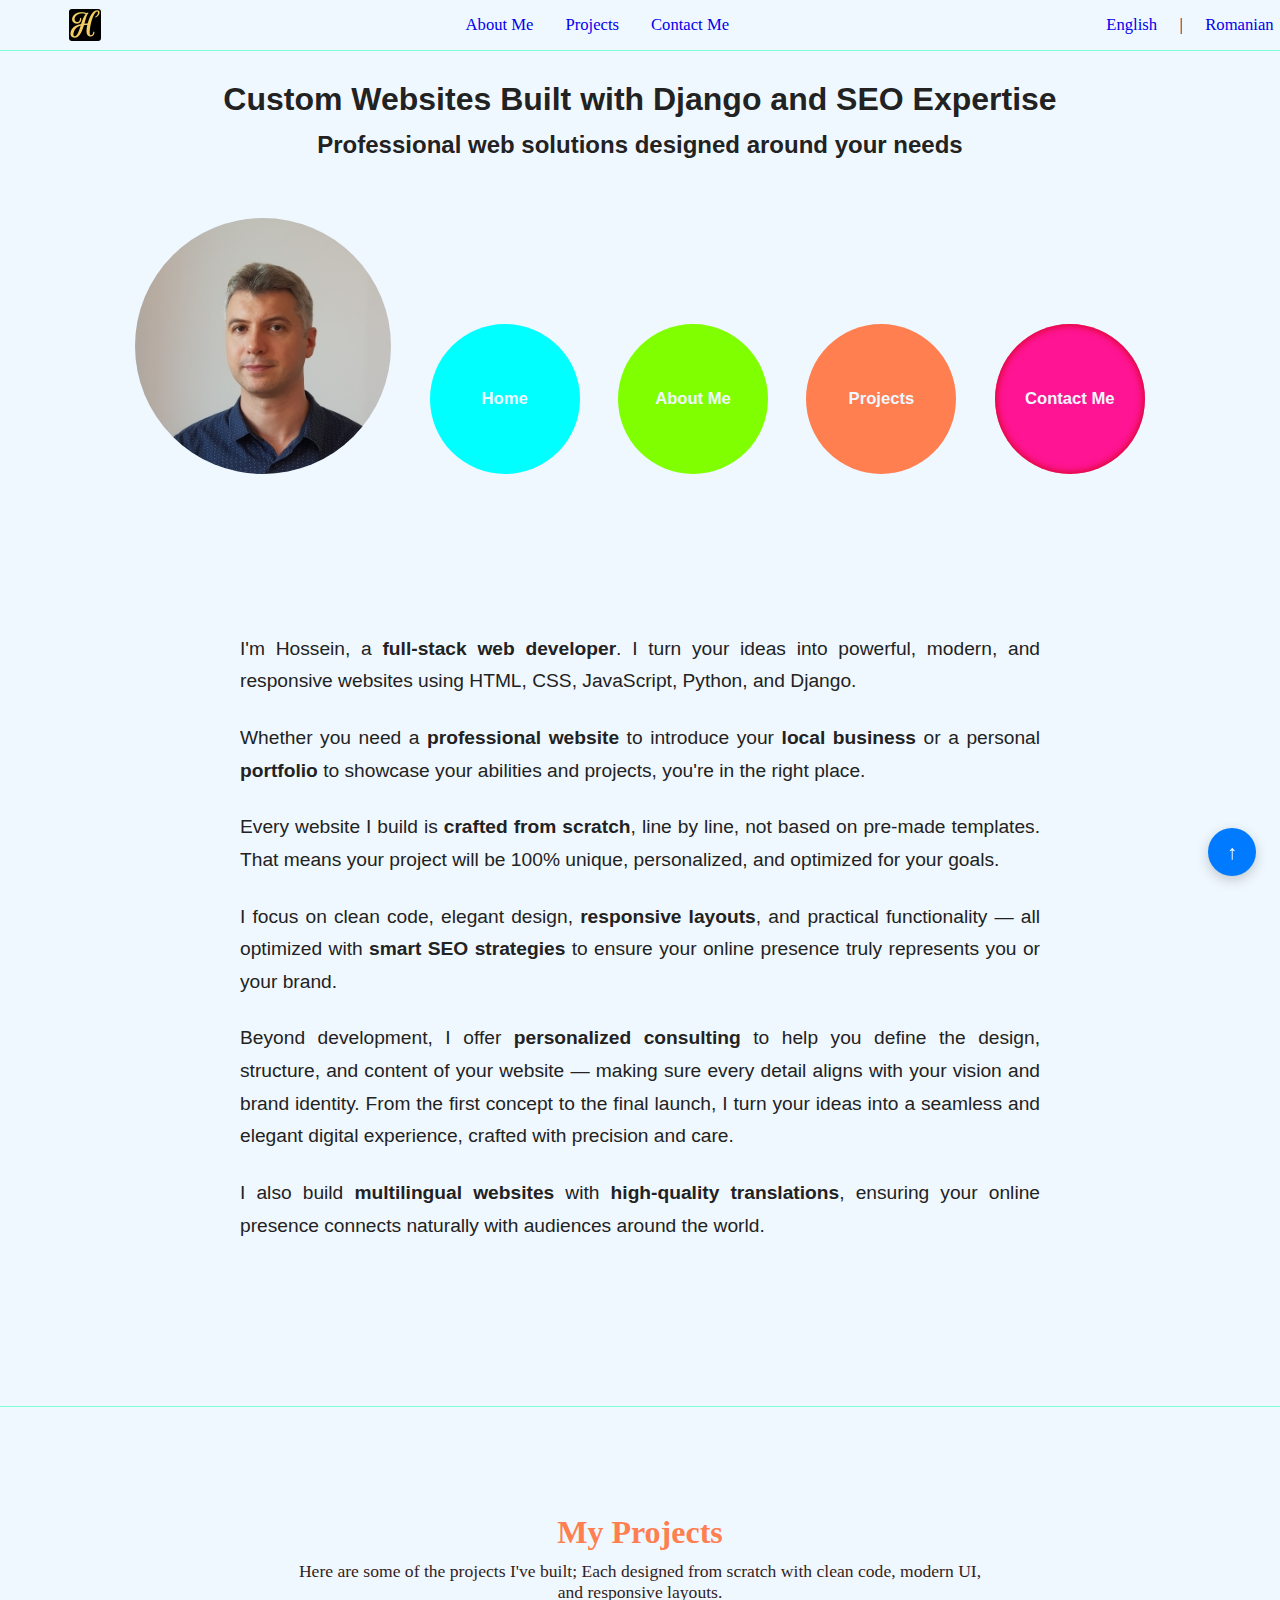
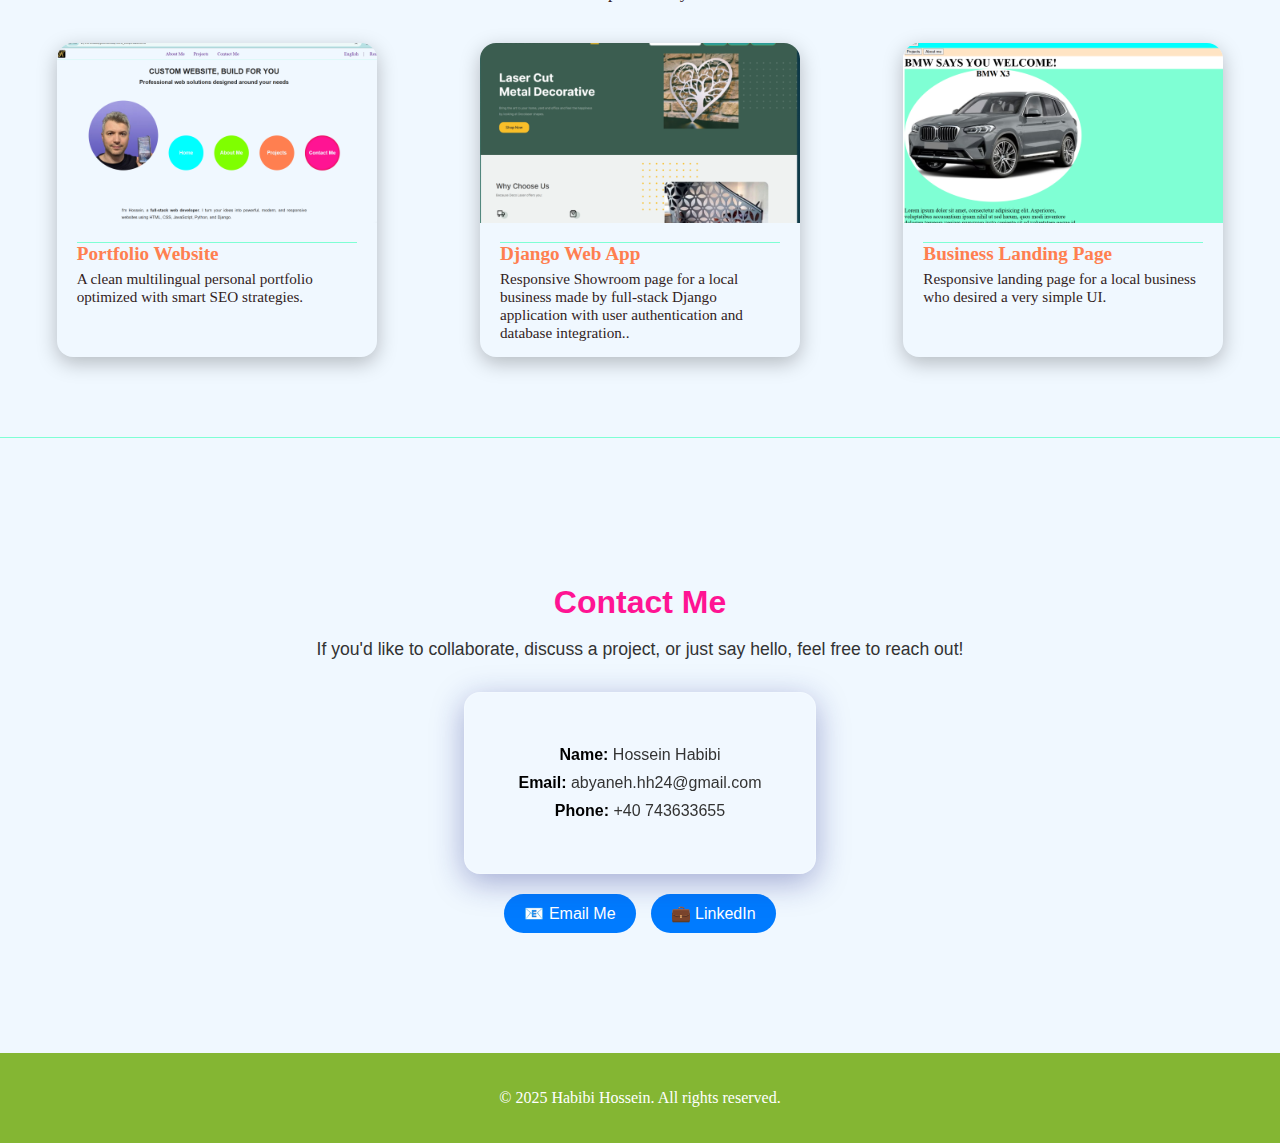
<file: index.html>
<!DOCTYPE html>
<html lang="en">

<head>
  <meta charset="UTF-8">
  <!-- responsive -->
  <meta name="viewport" content="width=device-width, initial-scale=1.0">
  <!------>
<title>Hossein Habibi | Full-Stack Developer (Django, HTML, CSS)</title>
  <!-- SEO description -->
  <meta name="description"
    content="I'm Hossein, full stack developer, turning your ideas into powerful web experiences with Django and intelligent SEO strategies.">
  <!-- Open Graph (pentru Facebook, LinkedIn, Telegram, WhatsApp) -->
  <meta property="og:title" content="Hossein Habibi - Full-Stack Developer">
  <meta property="og:description" content="Turning your ideas into powerful web experiences using Django, HTML, CSS and SEO-focused design.">
  <meta property="og:image" content="image/OGcard.jpg">
  <meta property="og:url" content="https://abyanex.com/">
  <meta property="og:type" content="website">
  <meta property="og:locale" content="en_US">
  <meta property="og:site_name" content="Hossein Habibi Portfolio">
  <!-- Twitter Card (pentru Twitter/X) -->
  <meta name="twitter:card" content="summary_large_image">
  <meta name="twitter:title" content="Hossein Habibi - Full-Stack Developer">
  <meta name="twitter:description" content="Turning your ideas into powerful web experiences using Django, HTML, CSS and SEO-focused design.">
  <meta name="twitter:image" content="image/OGcard.jpg">
  <!------>
  <meta name="author" content="Habibi Hossein - Full Stack Developer | Python, HTML, CSS, Django, JavaScript">
  <link rel="icon" href="image/faviconHgold32x32.png" type="image/x-icon">
  <link rel="shortcut icon" href="image/faviconHgold32x32.png" type="image/x-icon">
  <link rel="stylesheet" href="style.css">
</head>

<body>
  <header id="header">
    <nav class="navbar" role="navigation" aria-label="Main Navigation">
      <!-- logo -->
      <div class="logo">
        <a href="#header">
          <img src="image/faviconHgold32x32.png" alt="Hossein Habibi Logo">
        </a>
      </div>
      <!-- butonul hamburger -->
    <div class="hamburger" id="hamburger">
      <!-- trei linii orizontale -->
      <span></span>
      <span></span>
      <span></span>
    </div>
    <!-- link-urile de navigare -->
      <div class="nav-links" id="nav-links">
        <a href="#about">About Me</a>
        <a href="#projects">Projects</a>
        <a href="#contact-s">Contact Me</a>
      </div>
      <!-- selectorul de limbă -->
      <div class="language-switcher">
        <a href="index.html" class="lang-option">English</a>
        <span class="separator">|</span>
        <a href="index-ro.html" class="lang-option">Romanian</a>
      </div>
    </nav>

    

  </header>
  <main>
    <section class="hero" id="hero">
      <h1>Custom Websites Built with Django and SEO Expertise</h1>
      <h2>Professional web solutions designed around your needs</h2>
    </section>
    <div class="container">
      <img src="image/Hossein.jpg" alt="Hossein Habibi" class="my_picture" loading="lazy">
      <a href="#header" class="home circle">Home</a>
      <a href="#about" class="about circle">About Me</a>
      <a href="#projects" class="projects-c circle">Projects</a>
      <a href="#contact-s" class="contact circle">Contact Me</a>
    </div>
    <section class="intro" id="about">
      <p>I'm Hossein, a <strong>full-stack web developer</strong>. I turn your ideas into powerful, modern, and
        responsive websites using
        HTML, CSS, JavaScript, Python, and Django.</p>
      <p>Whether you need a <strong>professional website</strong> to introduce your <strong>local business</strong> or a
        personal <strong>portfolio</strong> to showcase
        your abilities and projects, you're in the right place.</p>
      <p>Every website I build is <strong>crafted from scratch</strong>, line by line, not based on pre-made templates.
        That means your
        project will be 100% unique, personalized, and optimized for your goals.</p>
      <p>I focus on clean code, elegant design, <strong>responsive layouts</strong>, and practical functionality — all
        optimized with <strong>smart SEO strategies</strong> to ensure your online presence truly represents you or your
        brand.</p>
      <p>Beyond development, I offer <strong>personalized consulting</strong> to help you define the design, structure,
        and content of
        your website — making sure every detail aligns with your vision and brand identity. From the first concept to
        the final launch, I turn your ideas into a seamless and elegant digital experience, crafted with precision and
        care.</p>
      <p>I also build <strong>multilingual websites</strong> with <strong>high-quality translations</strong>, ensuring
        your online presence connects
        naturally with audiences around the world.</p>
    </section>
    <section class="projects" id="projects">
      <h2>My Projects</h2>
      <p class="projects-intro">
        Here are some of the projects I've built; Each designed from scratch with clean code, modern UI, and responsive
        layouts.
      </p>
      <div class="projects-grid">
        <article class="project-card">
          <img src="image/portocut.png" alt="Screenshot of portfolio project" loading="lazy">
          <h3>Portfolio Website</h3>
          <p>A clean multilingual personal portfolio optimized with smart SEO strategies.</p>
          <!-- <a href="#" target="_blank" class="project-btn">🔗 View Project</a> -->
        </article>
        <article class="project-card">
          <img src="image/decolasercut.png" alt="Screenshot of Django project" loading="lazy">
          <h3>Django Web App</h3>
          <p>Responsive Showroom page for a local business made by full-stack Django application with user
            authentication and database integration..</p>
          <!-- <a href="#" target="_blank" class="project-btn">🔗 View Project</a> -->
        </article>
        <article class="project-card">
          <img src="image/BMWcut.png" alt="Screenshot of local business project" loading="lazy">
          <h3>Business Landing Page</h3>
          <p>Responsive landing page for a local business who desired a very simple UI.</p>
          <!-- <a href="#" target="_blank" class="project-btn">🔗 View Project</a> -->
        </article>
      </div>
    </section>
    <section class="contact-s" id="contact-s">
      <h2>Contact Me</h2>
      <p>If you'd like to collaborate, discuss a project, or just say hello, feel free to reach out!</p>
      <div class="contact-card">
        <p><strong>Name:</strong> Hossein Habibi</p>
        <p><strong>Email:</strong> abyaneh.hh24@gmail.com</p>
        <p><strong>Phone:</strong> +40 743633655</p>
      </div>
      <div class="contact-links">
        <a href="mailto:abyanex.digital@gmail.com" class="contact-btn">📧 Email Me</a>
        <a rel="noopener noreferrer" href="https://www.linkedin.com/in/hossein-habibi-fullstack" target="_blank" class="contact-btn">💼 LinkedIn</a>
  
      </div>
    </section>
  </main>
  <footer>
    <p>&copy; 2025 Habibi Hossein. All rights reserved.</p>
    <a href="#header" class="back-to-top" aria-label="Back to top">↑</a>
  </footer>

<script src="script.js"></script>

</body>

</html>
</file>
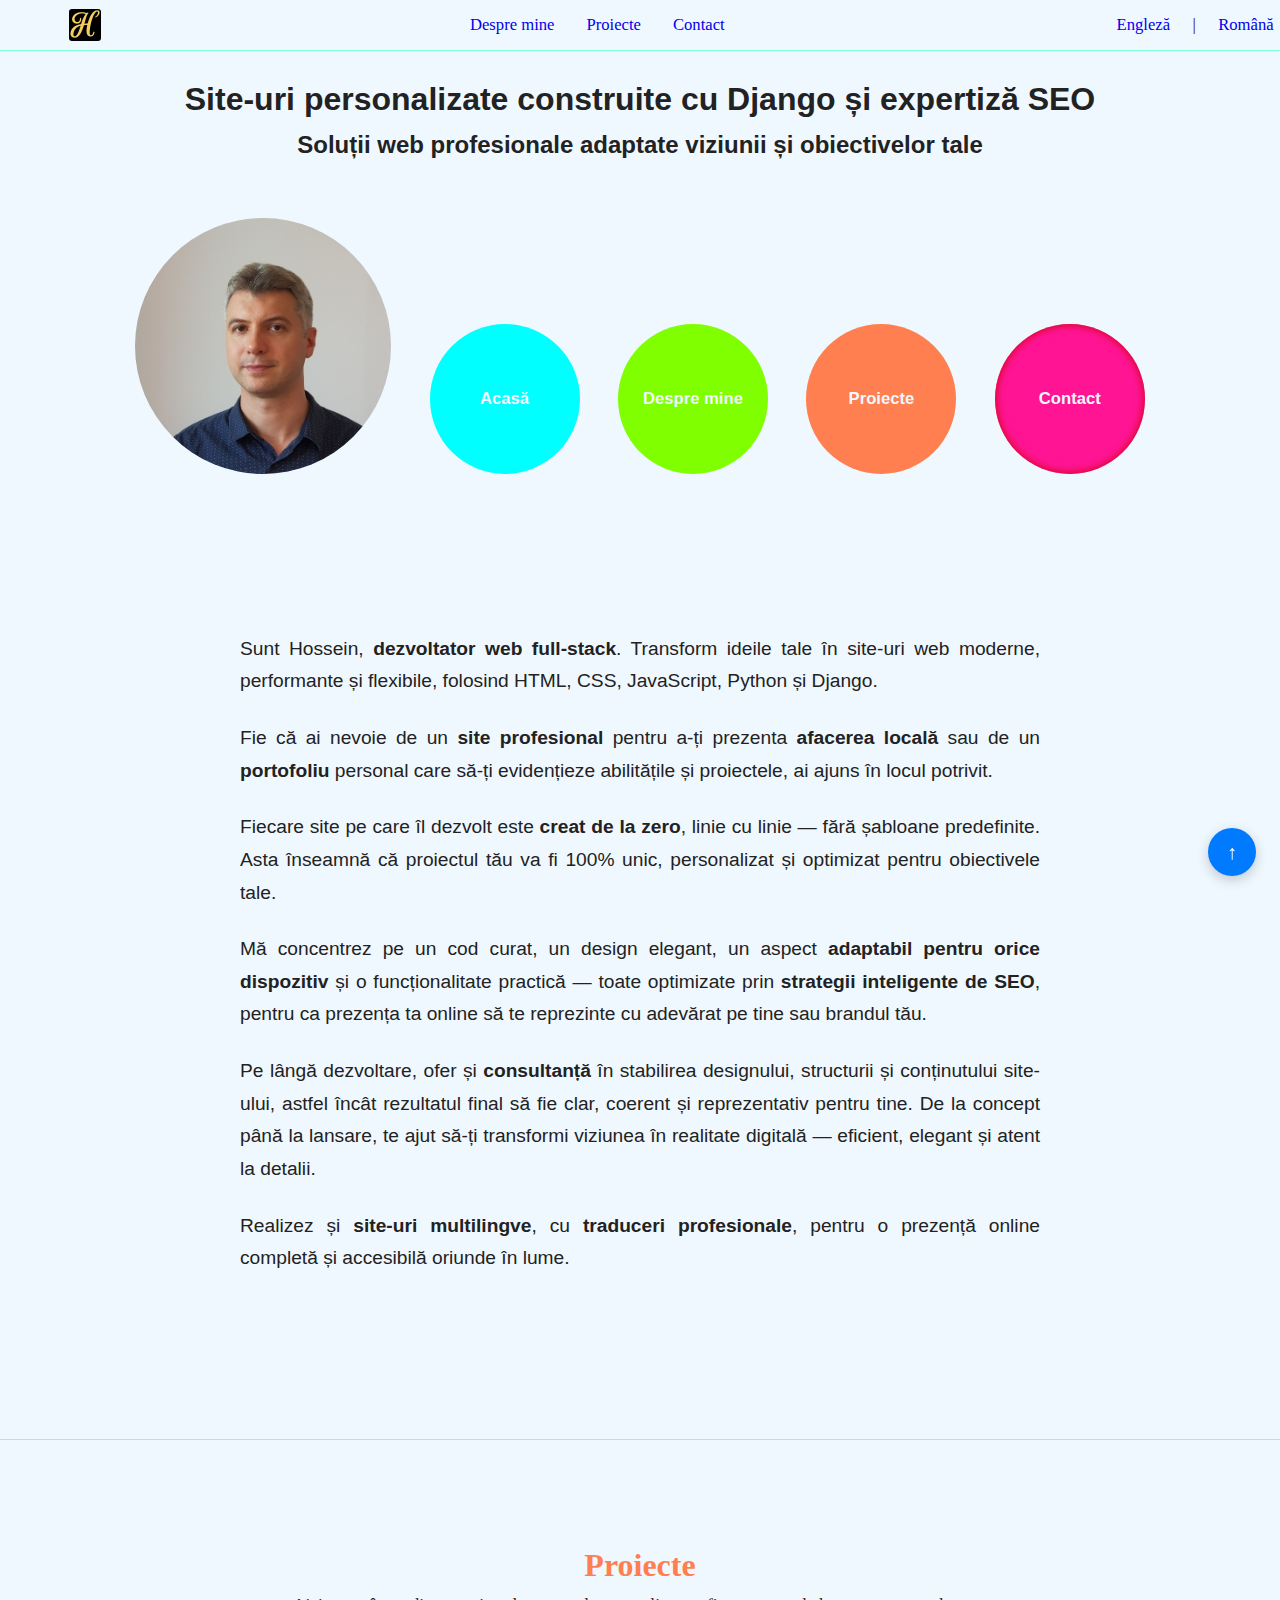
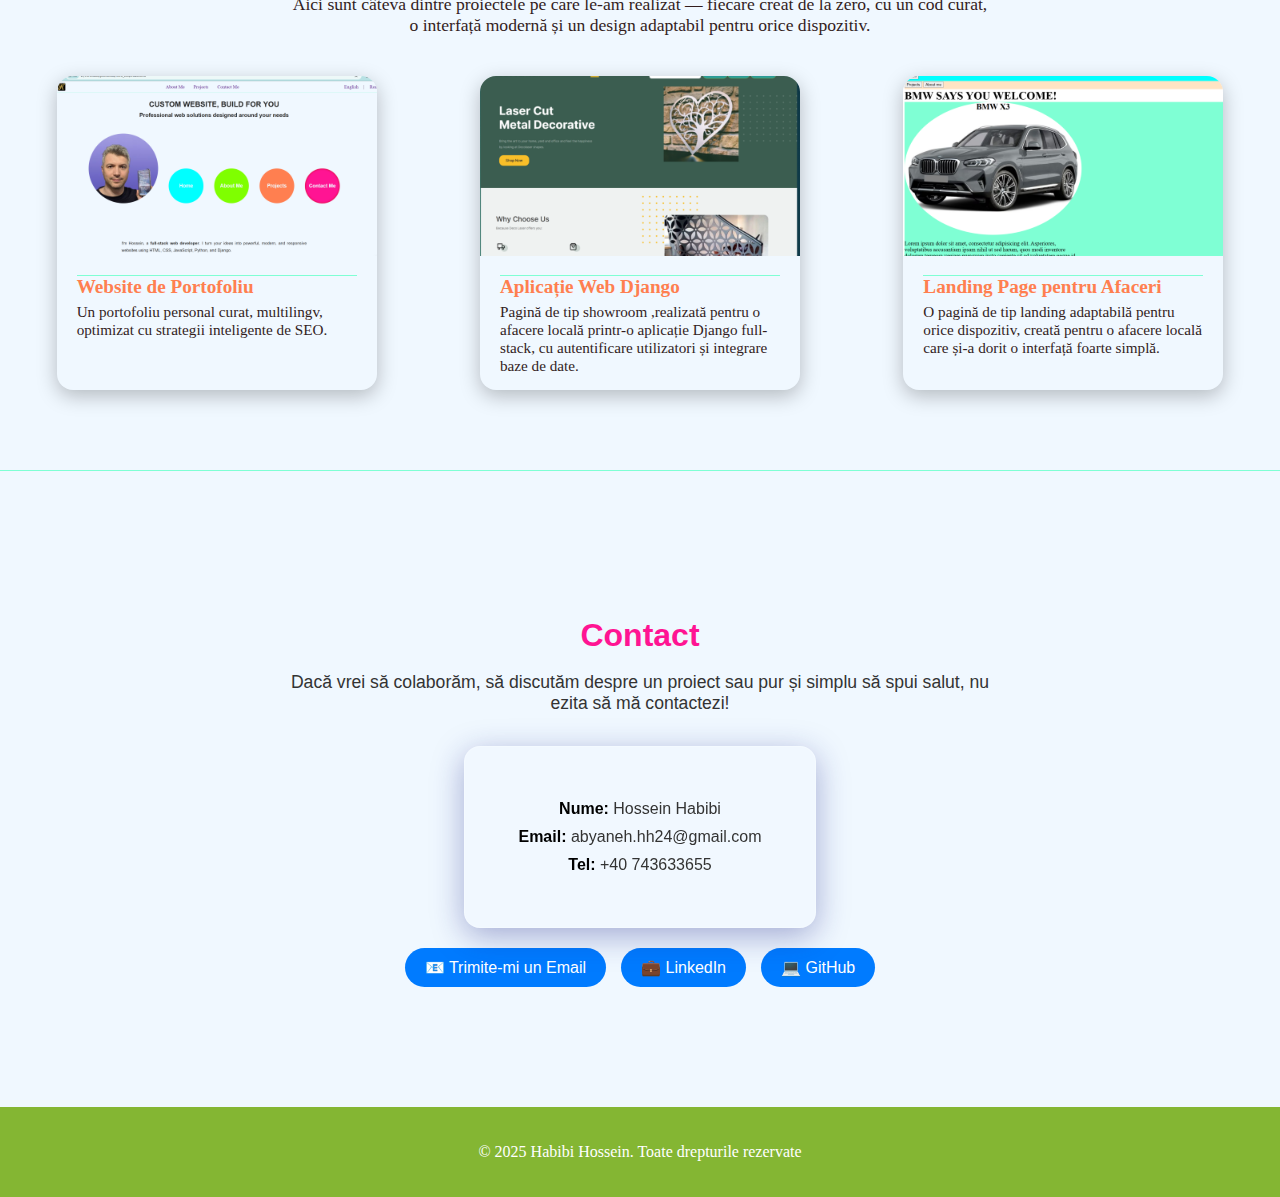
<file: index-ro.html>
<!DOCTYPE html>
<html lang="ro">

<head>
    <meta charset="UTF-8">
    <!-- responsive -->
    <meta name="viewport" content="width=device-width, initial-scale=1.0">
    <!------>
    <title>Hossein Habibi | Dezvoltator Full-Stack  (Django, HTML, CSS)</title>
    <!-- SEO description -->
    <meta name="description"
        content="Sunt Hossein, dezvoltator full stack, transform ideile tale în experiențe web puternice, folosind Django și strategii inteligente de SEO.">
    <!-- Open Graph (pentru Facebook, LinkedIn, Telegram, WhatsApp) -->
  <meta property="og:title" content="Hossein Habibi - Dezvoltator Full-Stack ">
  <meta property="og:description" content="Transform ideile tale în experiențe web puternice, folosind Django, HTML, CSS și strategii inteligente de SEO.">
  <meta property="og:image" content="image/OGcard.jpg">
  <meta property="og:url" content="https://abyanex.com/">
  <meta property="og:type" content="website">
  <meta property="og:locale" content="ro_RO">
  <meta property="og:site_name" content="Hossein Habibi Portofoliu">

  <!-- Twitter Card (pentru Twitter/X) -->
  <meta name="twitter:card" content="summary_large_image">
  <meta name="twitter:title" content="Hossein Habibi - Dezvoltator Full-Stack">
  <meta name="twitter:description" content="Transform ideile tale în experiențe web puternice, folosind Django, HTML, CSS și strategii inteligente de SEO.">
  <meta name="twitter:image" content="image/OGcard.jpg">
  <!------>
    <meta name="author" content="Habibi Hossein - Dezvoltator Full Stack | Python, HTML, CSS, Django, JavaScript">
    <link rel="icon" href="image/faviconHgold32x32.png" type="image/x-icon">
    <link rel="shortcut icon" href="image/faviconHgold32x32.png" type="image/x-icon">
    <link rel="stylesheet" href="style.css">
</head>

<body>
    <header id="header">
        <nav class="navbar" role="navigation" aria-label="Main Navigation">
            <!-- logo -->
            <div class="logo">
                <a href="#header">
                    <img src="image/faviconHgold32x32.png" alt="Hossein Habibi Logo">
                </a>
            </div>
            <!-- butonul hamburger -->
    <div class="hamburger" id="hamburger">
      <!-- trei linii orizontale -->
      <span></span>
      <span></span>
      <span></span>
    </div>
    <!-- link-urile de navigare -->
            <div class="nav-links" id="nav-links">
                <a href="#about">Despre mine</a>
                <a href="#projects">Proiecte</a>
                <a href="#contact-s">Contact</a>
            </div>
            <div class="language-switcher">
                <a href="index.html" class="lang-option">Engleză</a>
                <span class="separator">|</span>
                <a href="index-ro.html" class="lang-option">Română</a>
            </div>
        </nav>
    </header>
    <main>
        <section class="hero" id="hero">
            <h1>Site-uri personalizate construite cu Django și expertiză SEO</h1>
            <h2>Soluții web profesionale adaptate viziunii și obiectivelor tale</h2>
        </section>
        <div class="container">
            <img src="image/Hossein.jpg" alt="Hossein Habibi" class="my_picture" loading="lazy">
            <a href="#header" class="home circle">Acasă</a>
            <a href="#about" class="about circle">Despre mine</a>
            <a href="#projects" class="projects-c circle">Proiecte</a>
            <a href="#contact-s" class="contact circle">Contact</a>
        </div>
        <section class="intro" id="about">
            <p>Sunt Hossein, <strong>dezvoltator web full-stack</strong>. Transform ideile tale în site-uri web moderne,
                performante și
                flexibile, folosind HTML, CSS, JavaScript, Python și Django.</p>
            <p>Fie că ai nevoie de un <strong>site profesional</strong> pentru a-ți prezenta <strong>afacerea
                    locală</strong> sau de un <strong>portofoliu</strong>
                personal
                care să-ți evidențieze abilitățile și proiectele, ai ajuns în locul potrivit.</p>
            <p>Fiecare site pe care îl dezvolt este <strong>creat de la zero</strong>, linie cu linie — fără șabloane
                predefinite. Asta
                înseamnă că proiectul tău va fi 100% unic, personalizat și optimizat pentru obiectivele tale.</p>
            <p>Mă concentrez pe un cod curat, un design elegant, un aspect <strong>adaptabil pentru orice
                    dispozitiv</strong> și o
                funcționalitate practică — toate optimizate prin <strong>strategii inteligente de SEO</strong>, pentru
                ca prezența ta
                online să te reprezinte cu adevărat pe tine sau brandul tău.</p>
            <p>Pe lângă dezvoltare, ofer și <strong>consultanță</strong> în stabilirea designului, structurii și
                conținutului site-ului,
                astfel încât rezultatul final să fie clar, coerent și reprezentativ pentru tine. De la concept până la
                lansare, te ajut să-ți transformi viziunea în realitate digitală — eficient, elegant și atent la
                detalii.</p>
            <p>Realizez și <strong>site-uri multilingve</strong>, cu <strong>traduceri profesionale</strong>, pentru o
                prezență online completă și
                accesibilă oriunde în lume.</p>
        </section>
        <section class="projects" id="projects">
            <h2>Proiecte</h2>
            <p class="projects-intro">
                Aici sunt câteva dintre proiectele pe care le-am realizat — fiecare creat de la zero, cu un cod curat, o
                interfață modernă și un design adaptabil pentru orice dispozitiv.
            </p>
            <div class="projects-grid">
                <article class="project-card">
                    <img src="image/portocut.png" alt="Screenshot de proiectul portofoliu" loading="lazy">
                    <h3>Website de Portofoliu</h3>
                    <p>Un portofoliu personal curat, multilingv, optimizat cu strategii inteligente de SEO.</p>
                </article>
                <article class="project-card">
                    <img src="image/decolasercut.png" alt="Screenshot de proiectul Django" loading="lazy">
                    <h3>Aplicație Web Django</h3>
                    <p>Pagină de tip showroom ,realizată pentru o afacere locală printr-o aplicație Django full-stack,
                        cu autentificare utilizatori și integrare baze de date.</p>
                </article>
                <article class="project-card">
                    <img src="image/BMWcut.png" alt="Screenshot de proiectul afaceri locale" loading="lazy">
                    <h3>Landing Page pentru Afaceri</h3>
                    <p>O pagină de tip landing adaptabilă pentru orice dispozitiv, creată pentru o afacere locală care
                        și-a dorit o interfață foarte simplă.</p>
                </article>
            </div>
        </section>
        <section class="contact-s" id="contact-s">
            <h2>Contact</h2>
            <p>Dacă vrei să colaborăm, să discutăm despre un proiect sau pur și simplu să spui salut, nu ezita să mă
                contactezi!</p>
            <div class="contact-card">
                <p><strong>Nume:</strong> Hossein Habibi</p>
                <p><strong>Email:</strong> abyaneh.hh24@gmail.com</p>
                <p><strong>Tel:</strong> +40 743633655</p>
            </div>
            <div class="contact-links">
                <a href="mailto:abyaneh.hh24@gmail.com" class="contact-btn">📧 Trimite-mi un Email</a>
                <a rel="noopener noreferrer" href="https://www.linkedin.com/in/hossein-habibi-fullstack" target="_blank" class="contact-btn">💼 LinkedIn</a>
                <a rel="noopener noreferrer" href="https://hosseinhabibi-fullstack.github.io/HosseinHabibi-fullstack/" target="_blank" class="contact-btn">💻 GitHub</a>
            </div>
        </section>
    </main>
    <footer>
        <p>&copy; 2025 Habibi Hossein. Toate drepturile rezervate</p>
        <a href="#header" class="back-to-top" aria-label="Înapoi sus">↑</a>
    </footer>

<script src="script.js"></script>

</body>


</html>
</file>
<file: style.css>
/* pentru toate pagina */
html{
    background-color: aliceblue;
    margin: 0;
    scroll-behavior: smooth;
}
body{
    margin: 0;
}

/* ===== header ===== */
/* nav */
.navbar{
    display: grid;
    grid-template-columns: 1fr 5fr 1.5fr;
    height: 50px;
    align-items: center;
    border-bottom: 1px solid aquamarine;
    position: fixed;
    background-color: aliceblue;
    width: 100%;
    z-index: 1000;
}

/* toate link-urile din header sau nav */
header a{
    text-decoration: none;
}

/* diviziunea stanga din nav */
.logo{
    display: flex;
    align-items: center;
    justify-content: center;
}
.logo img{
  display: flex;
  border-radius: 3px;
  aspect-ratio: 1/1;
  max-width: 32px;
  object-fit: cover;
}

/* cele 3 link-uri de mijloc (diviziunea centrala) din nav */
.nav-links{
    display: flex;
    justify-content: center;
    gap: 2.5vw;
    font-size: clamp(0.9rem, 1.3vw, 2rem); 
}

/* ===== Hamburger Menu ===== */
.hamburger {
  display: none; /* ascuns pe desktop */
  flex-direction: column;
  justify-content: center;
  align-items: center;
  gap: 5px;
  width: 30px;
  height: 25px;
  cursor: pointer;
  z-index: 1100; /* peste navbar */
}

/* liniile hamburgerului */
.hamburger span {
  display: block;
  width: 100%;
  height: 3px;
  background-color: #333;
  border-radius: 2px;
  transition: all 0.3s ease;
}

/* când e activ (meniul deschis) — se transformă în X */
.hamburger.active span:nth-child(1) {
  transform: translateY(8px) rotate(45deg);
}
.hamburger.active span:nth-child(2) {
  opacity: 0;
}
.hamburger.active span:nth-child(3) {
  transform: translateY(-8px) rotate(-45deg);
}

/* când meniul e activ (pe mobil) */
.nav-links.active {
  position: absolute;
  top: 20px; /* sub navbar */
  left: 120px;
  background: rgba(0, 0, 0, 0.8); /* fundal elegant negru translucid */
  border-radius: 12px;
  padding: 1rem 1.5rem;
  flex-direction: column;
  gap: 1.2rem;
  align-items: flex-start;
  transition: all 0.4s ease;
  box-shadow: 0 8px 20px rgba(0,0,0,0.4);
  width: auto; /* nu mai e pe toată lățimea */
}

/* linkurile din meniu */
.nav-links.active a {
  color: #FFD700; /* auriu */
  font-weight: 500;
}

/* efect fin la hover */
.nav-links.active a:hover {
  color: white;
  transform: translateX(3px);
  transition: 0.3s ease;
}

/* == diviziunea dreapta din nav == */
.language-switcher {
     display: flex;
     align-items: center;
     justify-content: end;
     gap: 1rem;
    font-size: clamp(0.9rem, 1.3vw, 1.2rem);
}

.lang-option {
    display: flex;
    align-items: center;
    gap: 0.1rem;
    text-decoration: none;
    padding: 0.2rem 0.4rem;
    border-radius: 4px;
    transition: background 0.3s ease;
}

.lang-option:hover {
  background-color: blueviolet;
}

.separator {
  color: #30084e;
}
/* == sfarsitul diviziunii drepte din nav == */
/* ===== end of header ===== */

/* ===== main ===== */
main{
    padding-top: 60px;
}

/* ===== Hero Section ===== */
.hero {
  display: flex;
  flex-direction: column;
  align-items: center;
  justify-content: center;
  text-align: center;
}

/* h1 - Title */
.hero h1 {
  font-family: 'Poppins', sans-serif;
  margin-bottom: 1vw;
  color: #222;
}

/* h2 - Subtitle */
.hero h2 {
  font-family: 'Raleway', sans-serif;
  margin-top: 0;
  color: #222;
}
/* ===== end of hero ===== */





/* ===== container (with circle elements) =====  */
.container{
    display: flex;
    align-items: flex-end;
    justify-content: center;
    gap: 3vw;
    margin: 3vw 3vw;
}
.my_picture {
    border-radius: 50%;
    aspect-ratio: 1/1;
    width: 20vw;
    max-width: 300px;
    min-width: 60px;
    object-fit: cover;
}

.circle{
    display: flex;
    justify-content: center;
    align-items: center;
    aspect-ratio: 1/1;
    width: 15vw;
    max-width: 150px;
    min-width: 25px;
    border-radius: 50%;
    font-size: clamp(0.7rem, 1.3vw, 2.1rem);
    font-weight: bold;
    color: aliceblue;
    text-decoration: none;
    font-family: sans-serif;
    transition: background-color 0.5s ease, transform 0.5s ease;
}
.circle:hover{
    background-color: rgb(123, 77, 95);
    transform: scale(1.05);
}
.home{
    background-color: aqua;
}
.about{
    background-color: chartreuse;
}
.projects-c{
    background-color: coral;
}
@keyframes heartbeat {
    0% {transform: scale(1);}
    7.5% {transform: scale(1.05);}
    15% {transform: scale(1);}
    22.5% {transform: scale(1.05);}
    30% {transform: scale(1);}
    100% {transform: scale(1);}  
}
.contact{
    background-color: deeppink;
    animation: heartbeat 1.5s infinite;
    transition: 0.3s;
    box-shadow: inset 0 0 8px rgba(203, 0, 0, 1);
}
/* ===== end of container ===== */

/* ====== class='intro'; ID='about' ====== */
.intro {
  max-width: 800px;          /* limitează lățimea pentru citire ușoară */
  margin: 80px auto;         /* centrează pe orizontală + spațiu sus-jos */
  padding: 60px 20px;           /* puțin spațiu pe margini */
  font-family: "Poppins", sans-serif;
  font-size: clamp(1rem, 2.5vw, 1.2rem);
  line-height: 1.7;
  color: #222;
  text-align: left;
}

/* paragrafele */
.intro p {
  margin-bottom: 1.5rem;
  text-align: justify;
}

/* efect fin la hover (opțional, doar estetic) */
.intro:hover {
  box-shadow: 0 10px 28px rgba(0,0,0,0.1);
  transform: translateY(-2px);
  transition: all 0.3s ease;
}
/* ===== end of class='intro'; ID='about' ===== */

/* ===== projects ===== */
.projects {
  padding: 80px 20px;
  text-align: center;
  background:  aliceblue;
  color: coral;
  border-top: 1px solid aquamarine;
  border-bottom: 1px solid aquamarine;
}

.projects h2 {
  font-size: 2em;
  margin-bottom: 10px;
}

.projects-intro {
  max-width: 700px;
  margin: 0 auto 40px;
  color:#331d1d;
  font-size: 1.1rem;
}

.projects-grid {
  display: grid;
  grid-template-columns: repeat(auto-fit, minmax(280px, 1fr));
  gap: 30px;
  justify-items: center;
}

.project-card {
  background: rgba(255, 255, 255, 0.05);
  border-radius: 16px;
  box-shadow: 0 6px 20px rgba(0, 0, 0, 0.25);
  overflow: hidden;
  max-width: 320px;
  text-align: left;
  transition: transform 0.3s ease, box-shadow 0.3s ease;
}

.project-card:hover {
  transform: translateY(-5px);
  box-shadow: 0 12px 30px rgba(0, 0, 0, 0.4);
}

.project-card img {
  width: 100%;
  height: 180px;
  object-fit: cover;
}

.project-card h3 {
  margin: 15px 20px 5px;
  font-size: 1.2em;
  border-top: 1px solid aquamarine;
}

.project-card p {
  margin: 0 20px 15px;
  color: #331d1d;
  font-size: 0.95em;
}

.project-btn {
  display: block;
  margin: 0 20px 20px;
  text-align: center;
  padding: 8px 0;
  border-radius: 8px;
  background: #0078ff;
  color: white;
  text-decoration: none;
  transition: background 0.3s;
}

.project-btn:hover {
  background: #005fcc;
}
/* ===== end of projects ===== */

/* ===== contact me ===== */
.contact-s {
  max-width: 700px;
  margin: 80px auto;
  padding: 40px 20px;
  text-align: center;
  background: aliceblue;
  border-radius: 16px;
  /* box-shadow: 0 8px 24px rgba(0,0,0,0.08); */
  font-family: "Poppins", sans-serif;
}

.contact-s h2 {
  font-size: 2rem;
  margin-bottom: 1rem;
  color: deeppink;
}

.contact-s p {
  font-size: 1.1rem;
  margin-bottom: 2rem;
  color: #333;
}

.contact-card {
    width: 350px;           /* dimensiunea standard a unui card de vizită */
    height: 180px;
    background: rgba(255, 255, 255, 0.1); /* semi-transparent alb */
    border-radius: 16px;
    border: 1px solid rgba(255, 255, 255, 0.2);
    backdrop-filter: blur(12px);
    -webkit-backdrop-filter: blur(12px);
    box-shadow: 0 8px 32px rgba(31, 38, 135, 0.37);
    display: flex;
    flex-direction: column;
    justify-content: center;
    align-items: center;
    text-align: center;
    color: #fff;
    margin: 20px auto; /* centru pe pagină */
    transition: transform 0.3s ease, box-shadow 0.3s ease;
}

.contact-card:hover {
    transform: translateY(-5px);
    box-shadow: 0 12px 40px rgba(31, 38, 135, 0.45);
}

.contact-card p {
    margin: 5px 0;
    font-size: 1rem;
}

.contact-links {
  display: flex;
  flex-wrap: wrap;
  justify-content: center;
  gap: 15px;
}

.contact-btn {
  display: inline-block;
  padding: 10px 20px;
  background: #007bff;
  color: white;
  border-radius: 30px;
  text-decoration: none;
  transition: all 0.3s ease;
  font-weight: 500;
}

.contact-btn:hover {
  background: #0056b3;
  transform: translateY(-2px);
}
.contact-s p strong {
  color: #000;
}
/* ===== end of contact me ===== */
/* ===== end of main ===== */

/* ===== footer ===== */
footer {
  position: relative;
  text-align: center;
  padding: 20px;
  background: #84b633;
  color: #fff;
}

.back-to-top {
  position: fixed;
  bottom: 24px;
  right: 24px;
  display: inline-flex;
  align-items: center;
  justify-content: center;
  width: 48px;
  height: 48px;
  border-radius: 50%;
  text-decoration: none;
  font-size: 20px;
  color: #fff;
  background: #007bff;
  box-shadow: 0 4px 12px rgba(56, 54, 54, 0.25);
}
.back-to-top:hover { transform: translateY(-3px); }
/* ===== enf of footer ===== */

/* Responsive for mobile */

@media (max-width: 768px) {
  .hero h1 {
    font-size: 22px;
  }
  .hero h2 {
    font-size: 15px;
  }
   /* afișăm butonul pe mobil */
  .hamburger {
    display: flex;
  }

  /* ascundem meniul normal */
  .nav-links {
    display: none;
  }

  /* meniul activ — când e deschis */
  .nav-links.active {
    display: flex;
  }
}

@media (max-width: 480px) {
.circle{
  font-size : clamp(0.4rem, 2vw, 0.9rem);
}
.intro{
  font-size : clamp(0.9rem, 2vw, 2rem);
}

}
</file>
